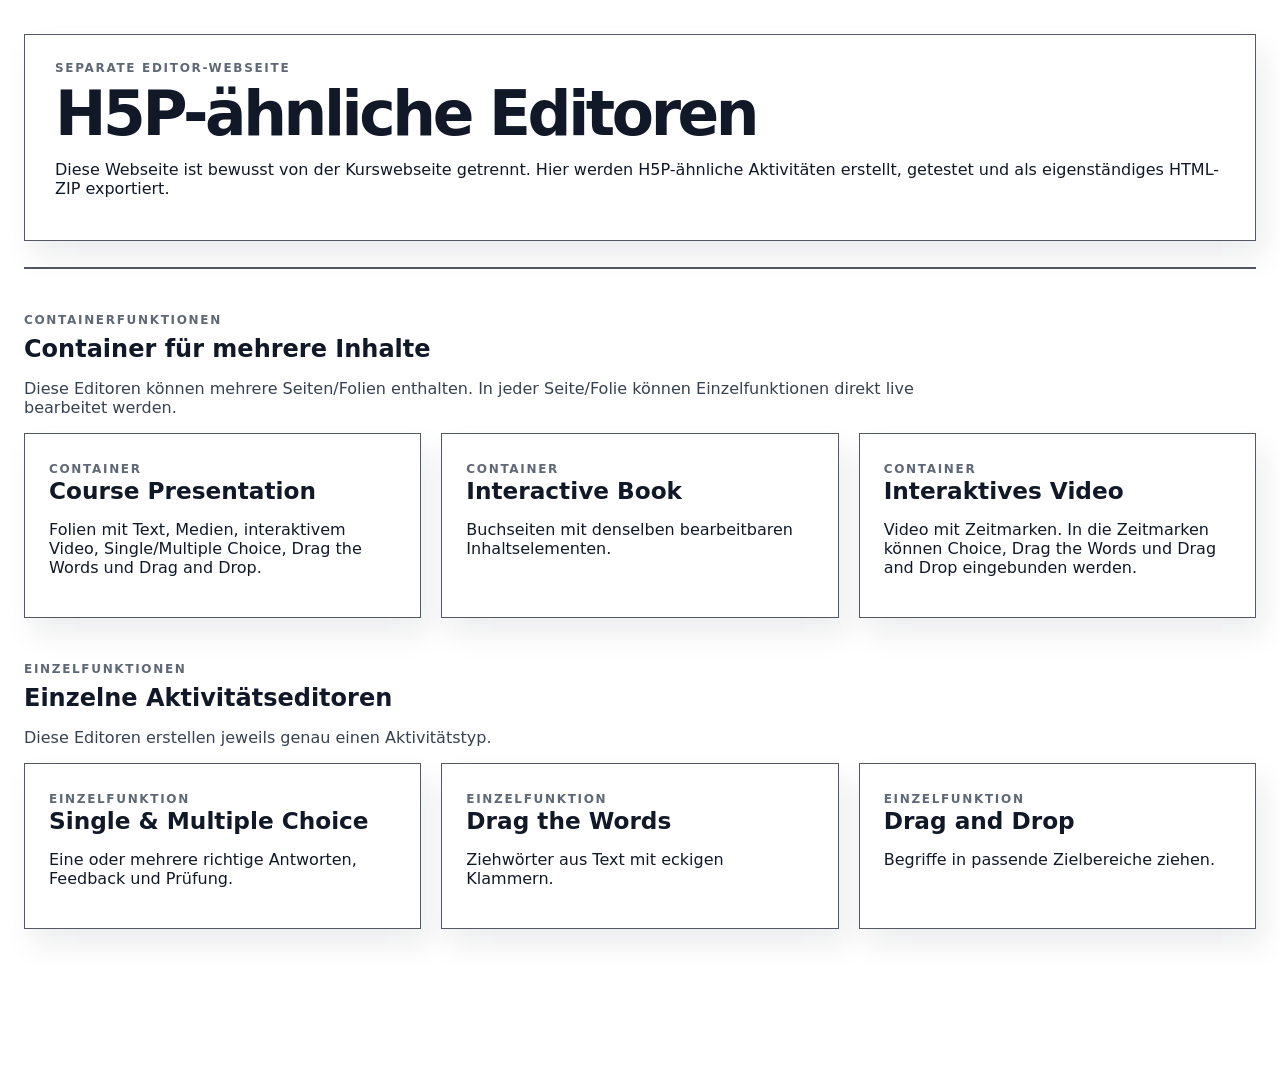
<file: index.html>
<!DOCTYPE html>
<html lang="de">
<head>
  <meta charset="UTF-8" />
  <meta name="viewport" content="width=device-width, initial-scale=1.0" />
  <title>H5P-ähnliche Editoren</title>
  <link rel="stylesheet" href="style.css?v=72" />
</head>
<body id="top" data-page="h5p-lite-home">
  <main class="page-shell overview-shell">
    <section class="hero">
      <p class="eyebrow">Separate Editor-Webseite</p>
      <h1>H5P-ähnliche Editoren</h1>
      <p>Diese Webseite ist bewusst von der Kurswebseite getrennt. Hier werden H5P-ähnliche Aktivitäten erstellt, getestet und als eigenständiges HTML-ZIP exportiert.</p>
    </section>

    <div class="divider"></div>

    <section class="home-section" aria-labelledby="containersTitle">
      <p class="eyebrow">Containerfunktionen</p>
      <h2 id="containersTitle">Container für mehrere Inhalte</h2>
      <p class="section-intro">Diese Editoren können mehrere Seiten/Folien enthalten. In jeder Seite/Folie können Einzelfunktionen direkt live bearbeitet werden.</p>
      <div class="link-grid">
        <a class="link-card" href="course-presentation.html#top"><span class="eyebrow">Container</span><h3>Course Presentation</h3><p>Folien mit Text, Medien, interaktivem Video, Single/Multiple Choice, Drag the Words und Drag and Drop.</p></a>
        <a class="link-card" href="interactive-book.html#top"><span class="eyebrow">Container</span><h3>Interactive Book</h3><p>Buchseiten mit denselben bearbeitbaren Inhaltselementen.</p></a>
        <a class="link-card" href="interactive-video.html#top"><span class="eyebrow">Container</span><h3>Interaktives Video</h3><p>Video mit Zeitmarken. In die Zeitmarken können Choice, Drag the Words und Drag and Drop eingebunden werden.</p></a>
      </div>
    </section>

    <section class="home-section" aria-labelledby="singleTitle">
      <p class="eyebrow">Einzelfunktionen</p>
      <h2 id="singleTitle">Einzelne Aktivitätseditoren</h2>
      <p class="section-intro">Diese Editoren erstellen jeweils genau einen Aktivitätstyp.</p>
      <div class="link-grid">
        <a class="link-card" href="multiple-choice.html#top"><span class="eyebrow">Einzelfunktion</span><h3>Single & Multiple Choice</h3><p>Eine oder mehrere richtige Antworten, Feedback und Prüfung.</p></a>
        <a class="link-card" href="drag-the-words.html#top"><span class="eyebrow">Einzelfunktion</span><h3>Drag the Words</h3><p>Ziehwörter aus Text mit eckigen Klammern.</p></a>
        <a class="link-card" href="drag-and-drop.html#top"><span class="eyebrow">Einzelfunktion</span><h3>Drag and Drop</h3><p>Begriffe in passende Zielbereiche ziehen.</p></a>
      </div>
    </section>
  </main>
</body>
</html>
</file>
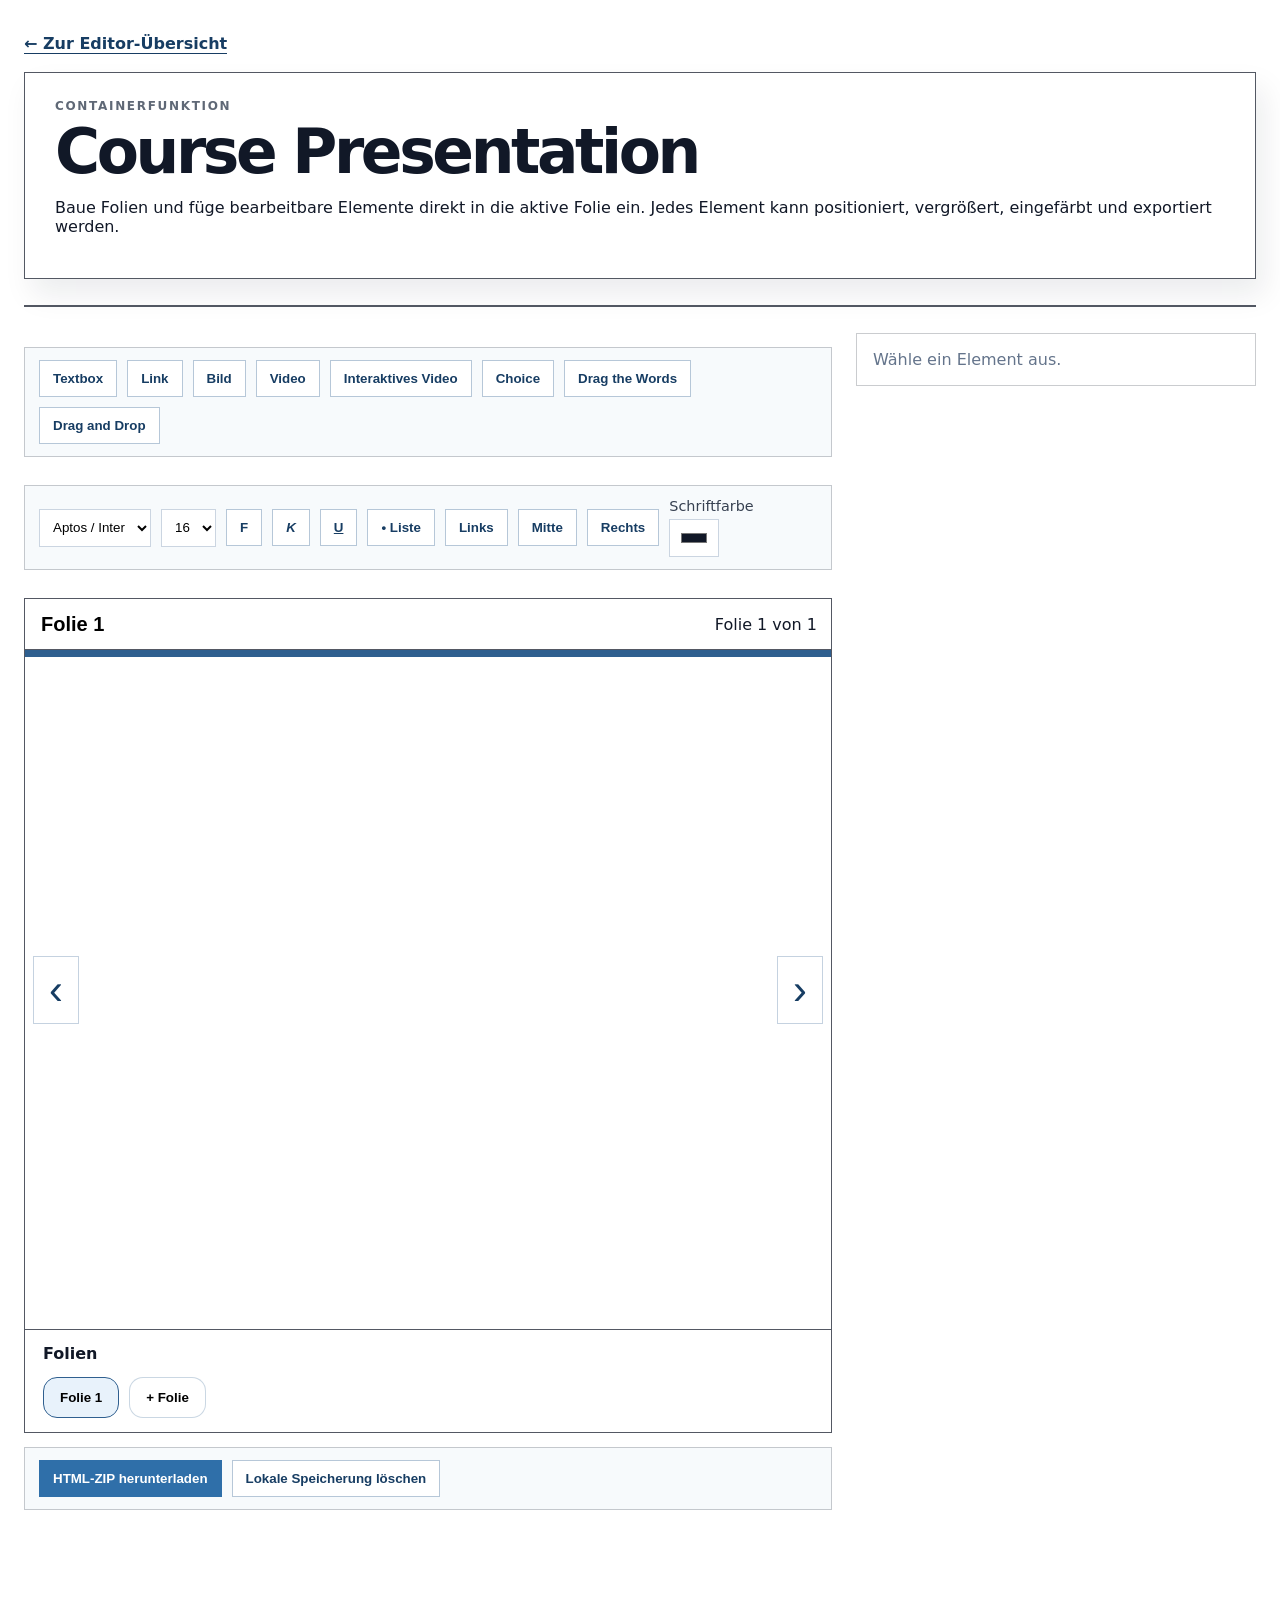
<file: course-presentation.html>
<!DOCTYPE html><html lang="de"><head><meta charset="UTF-8"><meta name="viewport" content="width=device-width, initial-scale=1.0"><title>Course Presentation – Editor</title><link rel="stylesheet" href="style.css?v=72"></head><body id="top" data-page="h5p-lite" data-editor="course"><main class="page-shell editor-shell"><a class="back-link" href="index.html#top">← Zur Editor-Übersicht</a><section class="hero"><p class="eyebrow">Containerfunktion</p><h1>Course Presentation</h1><p>Baue Folien und füge bearbeitbare Elemente direkt in die aktive Folie ein. Jedes Element kann positioniert, vergrößert, eingefärbt und exportiert werden.</p></section><div class="divider"></div><section id="app"></section></main><script src="activity-editor.js?v=72"></script></body></html>
</file>
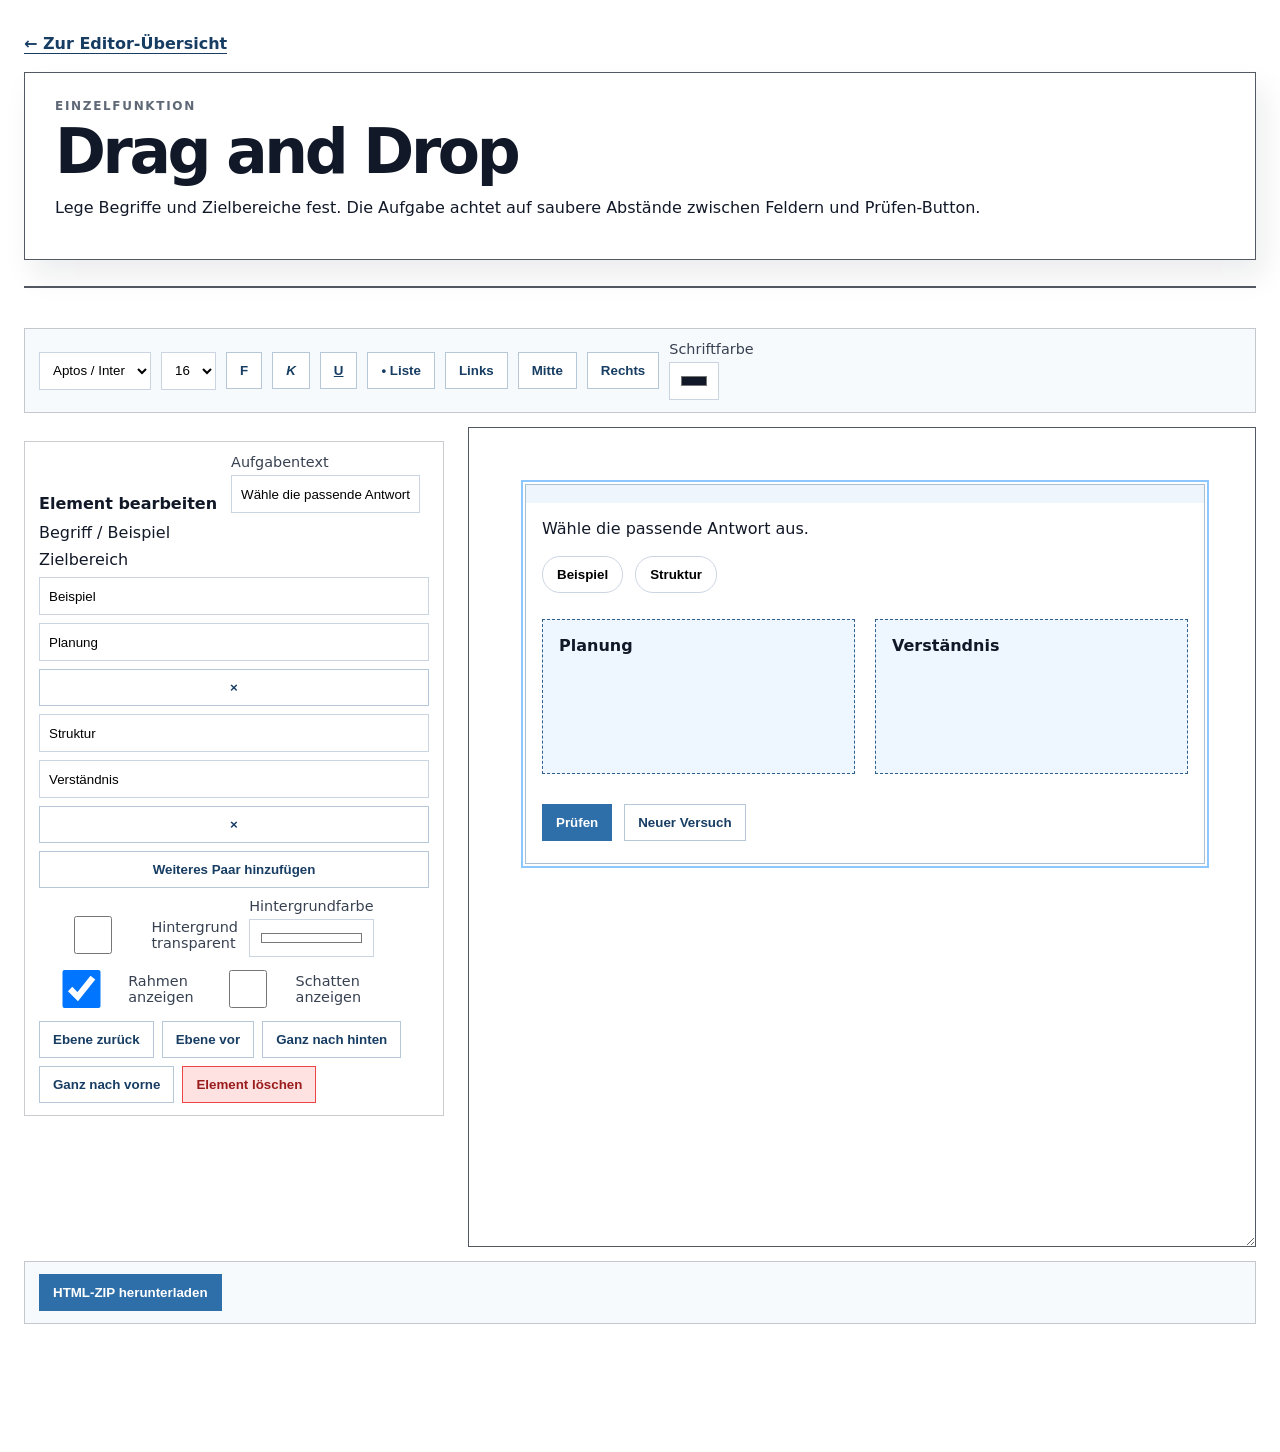
<file: drag-and-drop.html>
<!DOCTYPE html><html lang="de"><head><meta charset="UTF-8"><meta name="viewport" content="width=device-width, initial-scale=1.0"><title>Drag and Drop – Editor</title><link rel="stylesheet" href="style.css?v=72"></head><body id="top" data-page="h5p-lite" data-editor="drag-drop"><main class="page-shell editor-shell"><a class="back-link" href="index.html#top">← Zur Editor-Übersicht</a><section class="hero"><p class="eyebrow">Einzelfunktion</p><h1>Drag and Drop</h1><p>Lege Begriffe und Zielbereiche fest. Die Aufgabe achtet auf saubere Abstände zwischen Feldern und Prüfen-Button.</p></section><div class="divider"></div><section id="app"></section></main><script src="activity-editor.js?v=72"></script></body></html>
</file>
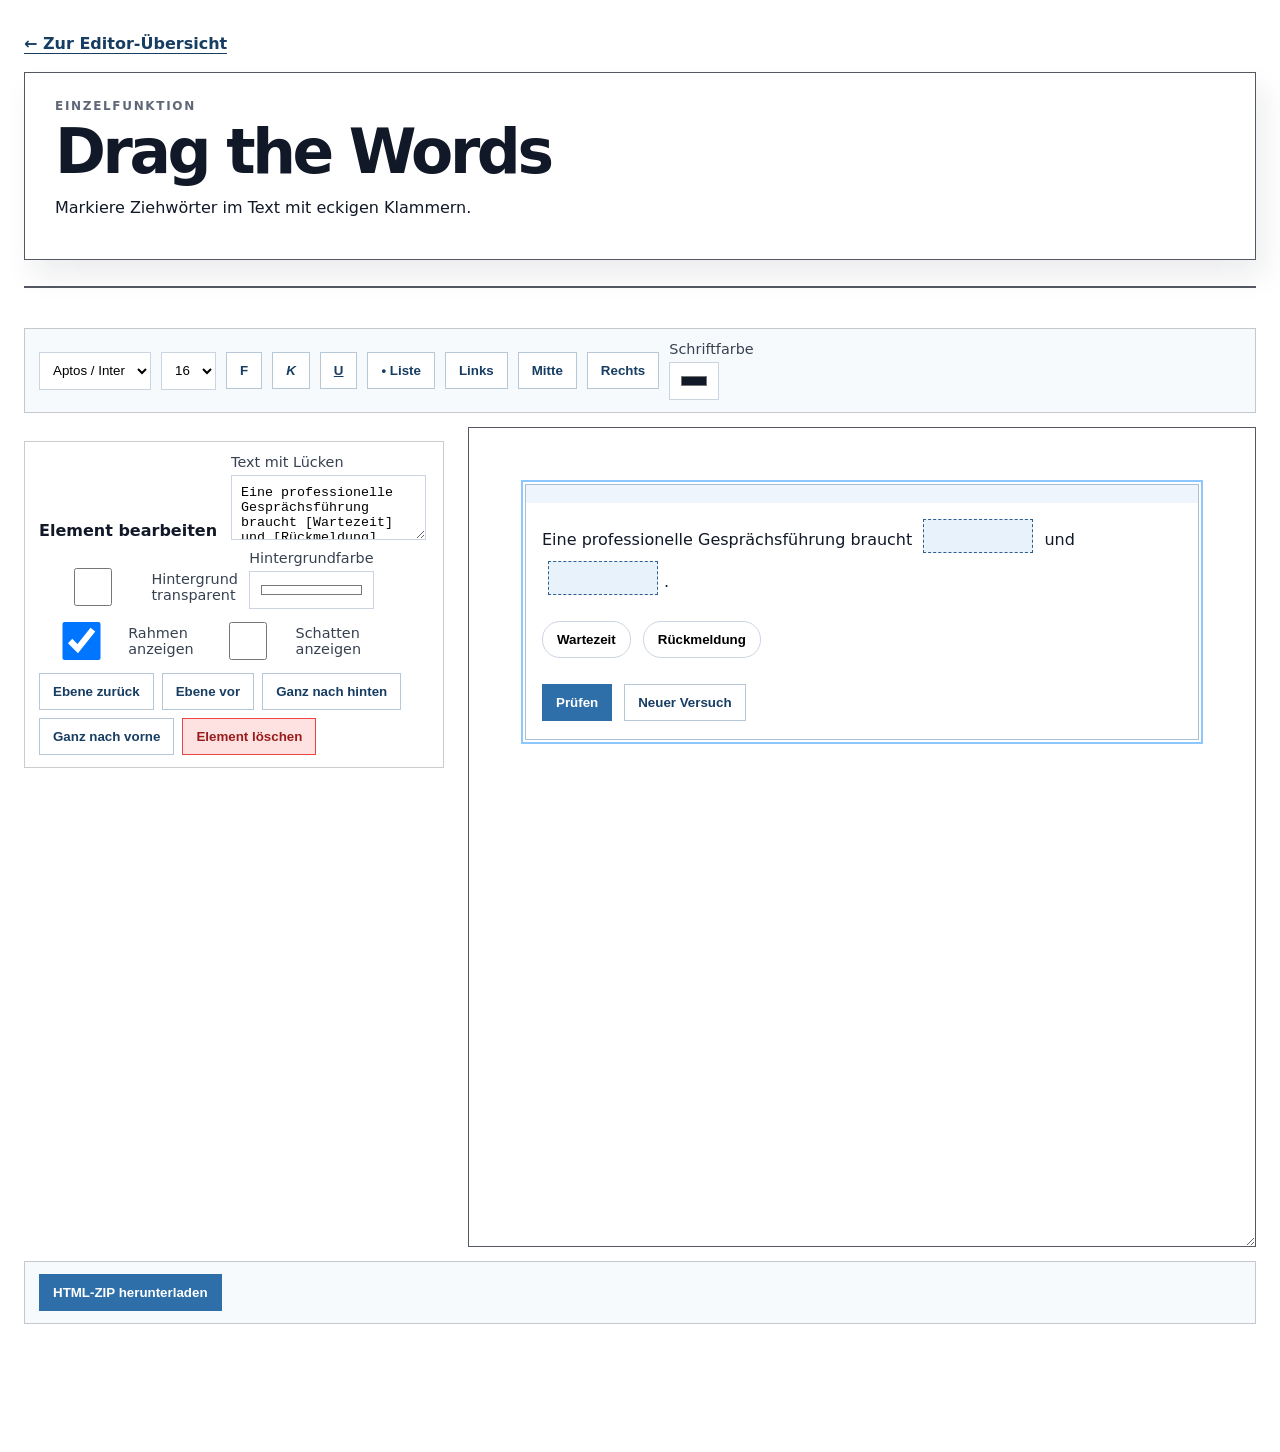
<file: drag-the-words.html>
<!DOCTYPE html><html lang="de"><head><meta charset="UTF-8"><meta name="viewport" content="width=device-width, initial-scale=1.0"><title>Drag the Words – Editor</title><link rel="stylesheet" href="style.css?v=72"></head><body id="top" data-page="h5p-lite" data-editor="drag-words"><main class="page-shell editor-shell"><a class="back-link" href="index.html#top">← Zur Editor-Übersicht</a><section class="hero"><p class="eyebrow">Einzelfunktion</p><h1>Drag the Words</h1><p>Markiere Ziehwörter im Text mit eckigen Klammern.</p></section><div class="divider"></div><section id="app"></section></main><script src="activity-editor.js?v=72"></script></body></html>
</file>
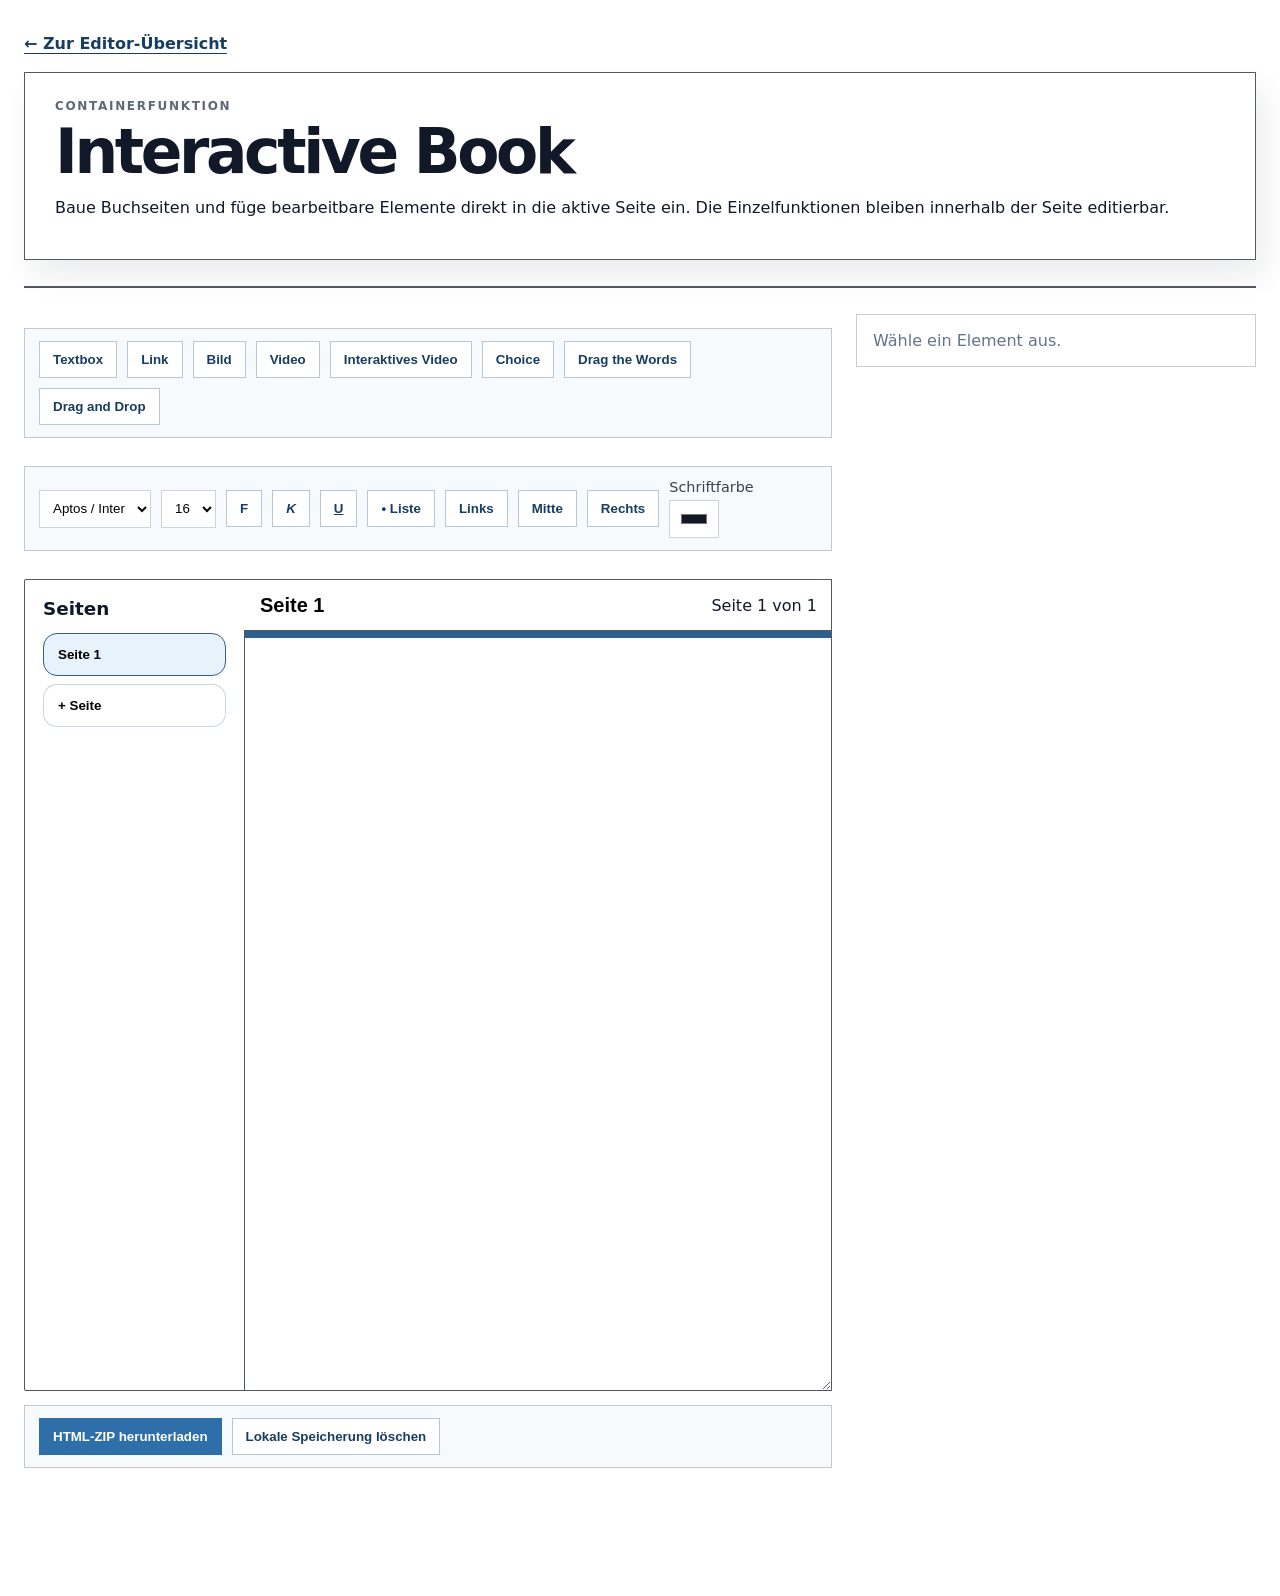
<file: interactive-book.html>
<!DOCTYPE html><html lang="de"><head><meta charset="UTF-8"><meta name="viewport" content="width=device-width, initial-scale=1.0"><title>Interactive Book – Editor</title><link rel="stylesheet" href="style.css?v=72"></head><body id="top" data-page="h5p-lite" data-editor="book"><main class="page-shell editor-shell"><a class="back-link" href="index.html#top">← Zur Editor-Übersicht</a><section class="hero"><p class="eyebrow">Containerfunktion</p><h1>Interactive Book</h1><p>Baue Buchseiten und füge bearbeitbare Elemente direkt in die aktive Seite ein. Die Einzelfunktionen bleiben innerhalb der Seite editierbar.</p></section><div class="divider"></div><section id="app"></section></main><script src="activity-editor.js?v=72"></script></body></html>
</file>
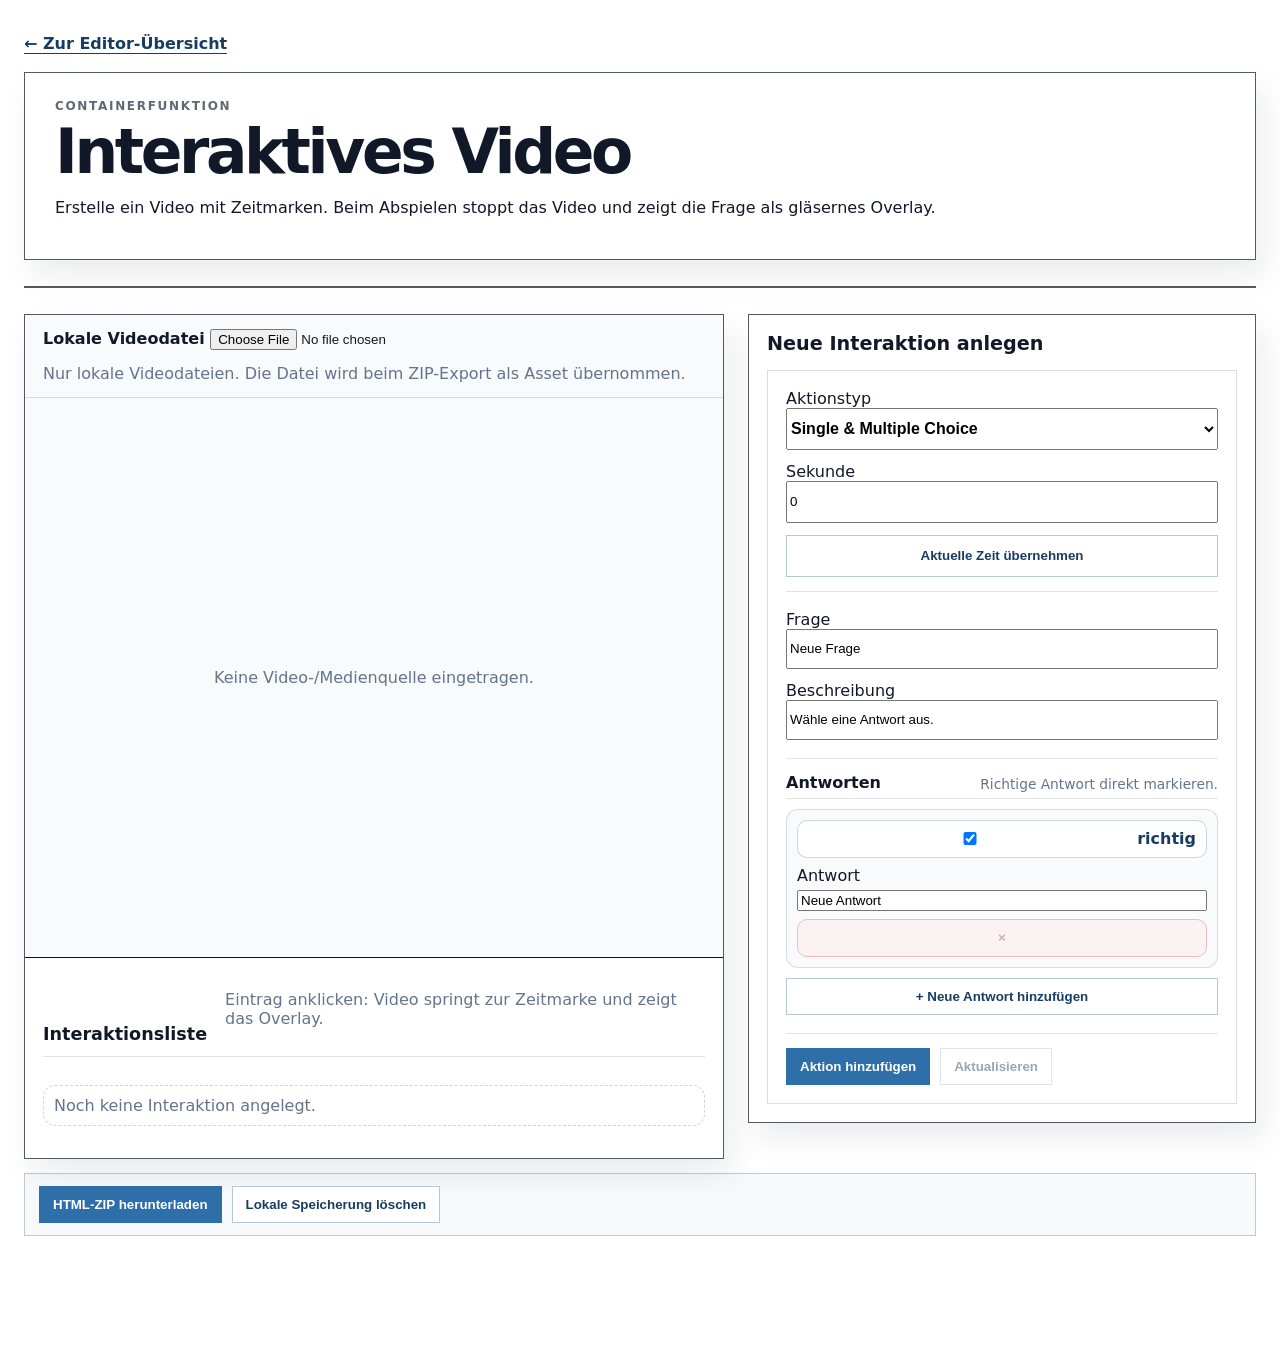
<file: interactive-video.html>
<!DOCTYPE html><html lang="de"><head><meta charset="UTF-8"><meta name="viewport" content="width=device-width, initial-scale=1.0"><title>Interaktives Video – Editor</title><link rel="stylesheet" href="style.css?v=72"></head><body id="top" data-page="h5p-lite" data-editor="interactive-video"><main class="page-shell editor-shell"><a class="back-link" href="index.html#top">← Zur Editor-Übersicht</a><section class="hero"><p class="eyebrow">Containerfunktion</p><h1>Interaktives Video</h1><p>Erstelle ein Video mit Zeitmarken. Beim Abspielen stoppt das Video und zeigt die Frage als gläsernes Overlay.</p></section><div class="divider"></div><section id="app"></section></main><script src="activity-editor.js?v=72"></script></body></html>
</file>
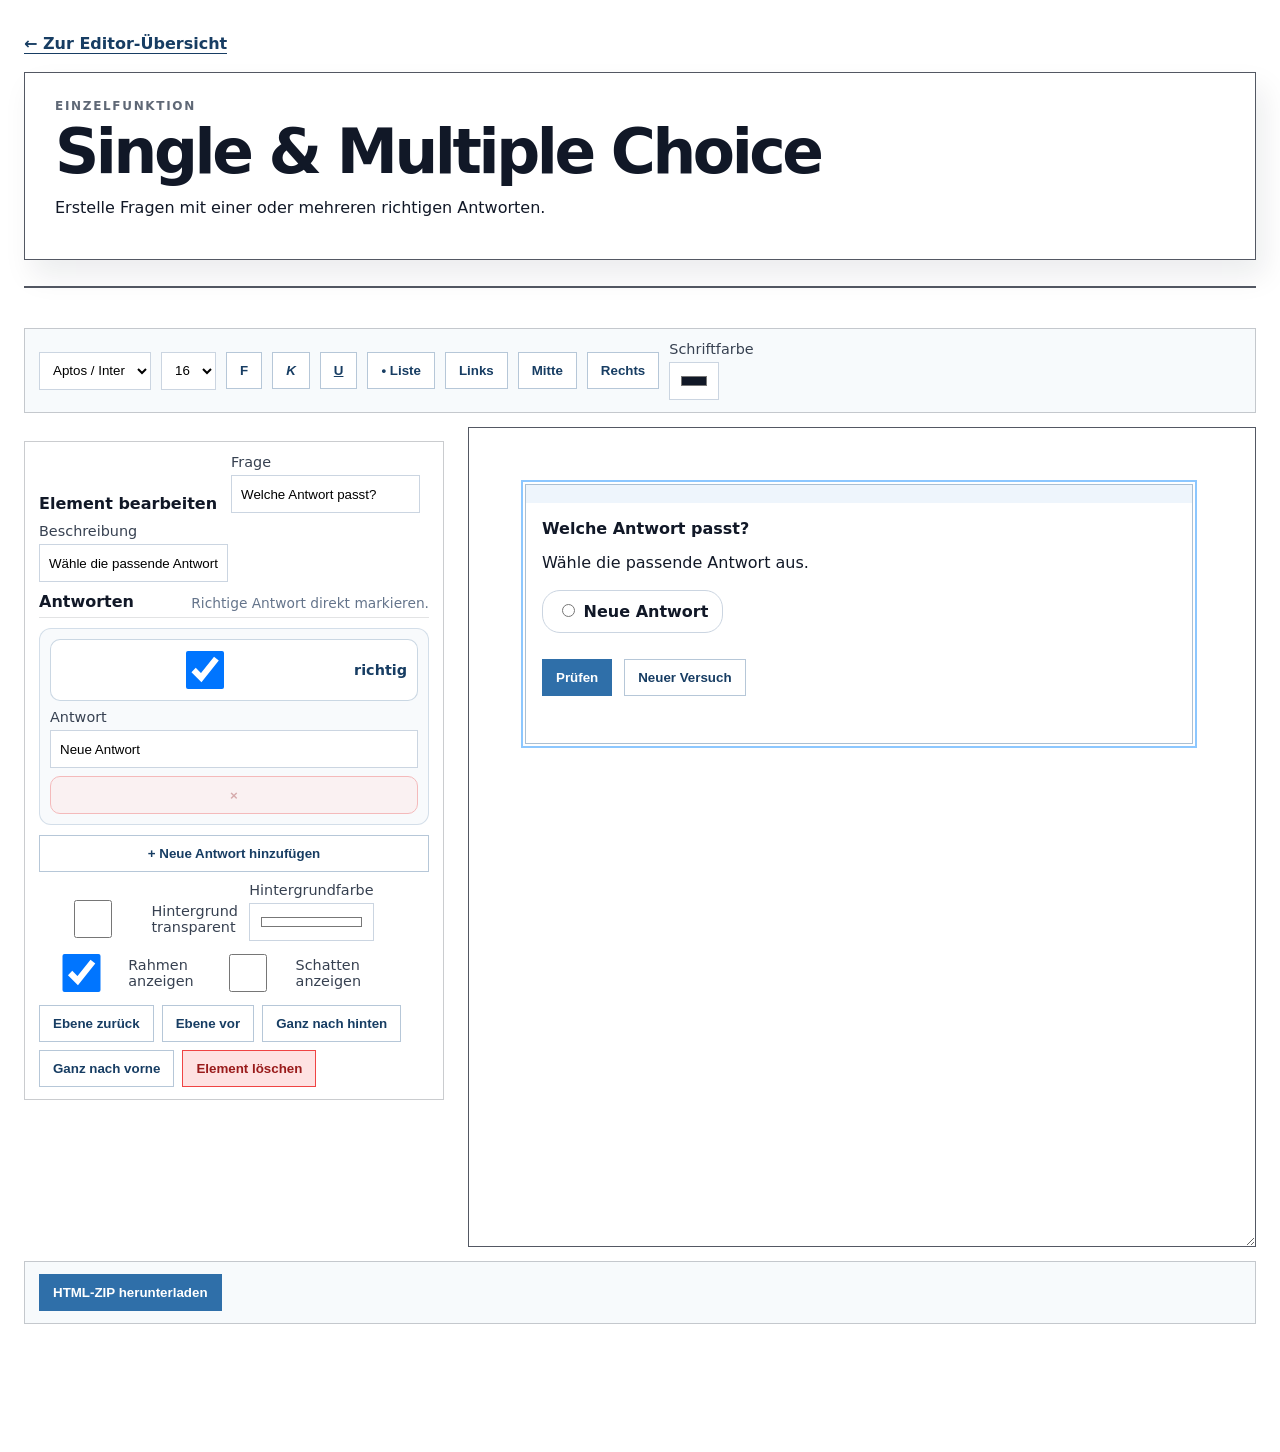
<file: multiple-choice.html>
<!DOCTYPE html><html lang="de"><head><meta charset="UTF-8"><meta name="viewport" content="width=device-width, initial-scale=1.0"><title>Single & Multiple Choice – Editor</title><link rel="stylesheet" href="style.css?v=72"></head><body id="top" data-page="h5p-lite" data-editor="choice"><main class="page-shell editor-shell"><a class="back-link" href="index.html#top">← Zur Editor-Übersicht</a><section class="hero"><p class="eyebrow">Einzelfunktion</p><h1>Single & Multiple Choice</h1><p>Erstelle Fragen mit einer oder mehreren richtigen Antworten.</p></section><div class="divider"></div><section id="app"></section></main><script src="activity-editor.js?v=72"></script></body></html>
</file>
<file: style.css>
:root{--text:#111827;--muted:#5f6876;--line:rgba(17,24,39,.72);--accent:#2f5f8f;--accent-dark:#173d63;--soft:#e8f2fb;--bg:#fff;--shadow:8px 16px 28px rgba(17,24,39,.08)}*{box-sizing:border-box}body{margin:0;background:#fff;color:var(--text);font-family:Inter,ui-sans-serif,system-ui,-apple-system,BlinkMacSystemFont,"Segoe UI",sans-serif;padding:0 2cm 80px}.page-shell{width:min(1500px,calc(100vw - 4cm));margin:0 auto;padding:34px 0}.hero,.editor-top{border:1.3px solid var(--line);padding:26px 30px;margin-bottom:24px;box-shadow:var(--shadow);background:#fff;transition:transform .18s ease,box-shadow .18s ease,border-color .18s ease}.hero:hover{transform:translateY(-2px);border-color:var(--accent);box-shadow:10px 20px 36px rgba(47,95,143,.13)}.editor-top{padding:14px 20px;margin-bottom:14px}.editor-top h1{font-size:1.8rem;margin:0}.editor-top .eyebrow{margin-bottom:3px}.eyebrow{margin:0 0 8px;color:var(--muted);font-size:.75rem;font-weight:850;letter-spacing:.14em;text-transform:uppercase}h1{font-size:clamp(2.3rem,4.8vw,4.6rem);line-height:1;margin:0 0 16px;letter-spacing:-.055em}h2{margin:0 0 14px}.divider{height:2px;background:var(--line);margin:26px 0}.back-link{display:inline-block;margin-bottom:18px;color:var(--accent-dark);font-weight:800;text-decoration:none;border-bottom:1px solid currentColor}.home-section{margin:44px 0}.section-intro{color:#374151;max-width:900px}.link-grid{display:grid;grid-template-columns:repeat(auto-fit,minmax(250px,1fr));gap:20px}.link-grid.two{grid-template-columns:repeat(2,minmax(0,1fr))}.link-card{border:1.3px solid var(--line);padding:24px;color:inherit;text-decoration:none;background:#fff;box-shadow:var(--shadow);transition:transform .18s ease,box-shadow .18s ease,border-color .18s ease}.link-card:hover,.link-card:focus-visible{transform:translateY(-3px);border-color:var(--accent);box-shadow:10px 22px 40px rgba(47,95,143,.14);outline:none}.link-card h3{font-size:1.45rem;margin:0 0 8px}.insert-toolbar,.format-toolbar,.properties-strip,.export-row{border:1px solid rgba(17,24,39,.22);background:#f7fafc;padding:12px 14px;margin:14px 0;display:flex;flex-wrap:wrap;gap:10px;align-items:center}.insert-toolbar button,.format-toolbar button,.btn,.properties-strip button{border:1px solid rgba(47,95,143,.35);background:#fff;color:#173d63;font-weight:800;padding:10px 13px;cursor:pointer}.insert-toolbar button:hover,.btn.primary,.properties-strip button:hover{background:var(--soft)}.btn.primary{background:#2f6fa9;color:#fff;border-color:#2f6fa9}.btn.danger,.danger{background:#fee2e2!important;color:#991b1b!important;border-color:#ef4444!important}.format-toolbar select,.format-toolbar input,.properties-strip input,.properties-strip textarea,.iv-actions input,.iv-actions textarea,.iv-actions select{border:1px solid #cbd5e1;background:#fff;padding:9px;min-height:38px}.format-toolbar label,.properties-strip label,.iv-actions label{display:grid;gap:5px;font-size:.9rem;color:#374151}.properties-strip{align-items:end;background:#fff}.properties-strip textarea{min-width:260px}.prop-title{font-weight:900;margin-right:4px}.checkline{display:flex!important;align-items:center;gap:8px}.layer-buttons{display:flex;gap:8px;flex-wrap:wrap}.container-work{display:grid;grid-template-columns:220px minmax(900px,1fr);gap:0;align-items:start;margin-top:18px}.page-tabs{border:1.3px solid var(--line);background:#fff;padding:18px;min-height:720px;z-index:2}.book-work .page-tabs{border-right:0;border-radius:2px 0 0 2px}.page-tabs h2{font-size:1.15rem}.page-tabs button{display:block;width:100%;padding:13px 14px;margin:8px 0;text-align:left;border:1px solid rgba(47,95,143,.25);background:#fff;border-radius:14px;font-weight:800;cursor:pointer}.page-tabs button.active{background:var(--soft);border-color:#2f5f8f}.stage-shell{overflow:auto;max-width:100%}.stage-title{height:52px;border:1.3px solid var(--line);border-left:0;background:#fff;display:flex;align-items:center;justify-content:space-between;padding:0 14px}.stage-title input{font-size:1.25rem;font-weight:900;border:0;outline:0;width:70%;background:transparent}.stage-frame{position:relative;border:1.3px solid var(--line);border-top:0;background:#fff;overflow:auto;resize:both;min-width:900px;min-height:520px}.progress-inside{position:absolute;top:0;left:0;right:0;height:7px;background:#eef2f7;z-index:500}.progress-inside span{display:block;height:100%;background:#2f5f8f}.slide-arrow{position:absolute;top:50%;transform:translateY(-50%);z-index:600;width:46px;height:68px;border:1px solid rgba(47,95,143,.28);background:rgba(255,255,255,.82);font-size:2.6rem;color:#173d63;cursor:pointer}.slide-arrow.left{left:8px}.slide-arrow.right{right:8px}.free-block{position:absolute;border:1.2px solid rgba(47,95,143,.40);background:#fff;box-shadow:none;padding:0;overflow:auto;resize:none}.free-block.active{outline:2px solid rgba(0,132,255,.45);outline-offset:2px;resize:both}.move-handle{height:18px;background:transparent;cursor:move;display:none}.free-block.active>.move-handle{display:block;background:rgba(232,242,251,.72)}.free-block:not(.active){outline:0}.block-inner{width:100%;height:calc(100% - 0px);padding:12px;overflow:auto}.free-block.active .block-inner{height:calc(100% - 18px)}.editable-text{min-height:100%;outline:none}.media-video,.youtube-frame,.media-img{width:100%;height:100%;object-fit:contain;border:0;display:block}.empty-media{display:grid;place-items:center;height:100%;background:#f8fafc;color:#64748b}.single-stage{position:relative;border:1.3px solid var(--line);background:#fff;width:100%;min-height:760px;resize:both;overflow:auto}.single-block{left:40px!important;top:40px!important}.choice-stack,.word-bank,.dnd-bank{display:flex;flex-wrap:wrap;gap:12px;margin:18px 0 22px}.choice-option,.chip,.dnd-item{border:1px solid #cbd5e1;background:#fff;padding:10px 14px;border-radius:18px;font-weight:760;cursor:pointer}.choice-option.is-correct,.dtw-blank.is-correct,.dnd-item.is-correct{background:#dcfce7}.choice-option.is-wrong{background:#fee2e2}.dtw-blank{display:inline-flex;min-width:110px;min-height:34px;margin:0 6px 8px;padding:4px 8px;border:1.4px dashed #2f5f8f;background:#e8f2fb;vertical-align:middle}.dnd-target-grid{display:grid;grid-template-columns:repeat(auto-fit,minmax(190px,1fr));gap:20px;margin:24px 0 30px}.dnd-target{min-height:155px;border:1.5px dashed #2f5f8f;background:#eef6ff;padding:16px}.feedback{margin-top:18px;padding:14px;background:#e8f2fb;border:1px solid rgba(47,95,143,.3)}.pair-editor{display:grid;gap:8px;min-width:420px}.pair-head,.pair-row{display:grid;grid-template-columns:1fr 1fr 38px;gap:8px}.iv-editor-grid{display:grid;grid-template-columns:minmax(620px,1.4fr) minmax(360px,.8fr);gap:24px;align-items:start}.iv-video-card,.iv-actions{border:1.3px solid var(--line);background:#fff;padding:22px;box-shadow:var(--shadow)}.iv-video-card label{display:grid;gap:6px;margin-bottom:12px}.iv-preview{height:560px;border:1px solid rgba(17,24,39,.22);background:#111}.iv-stage{position:relative;width:100%;height:100%}.glass-overlay{position:absolute;left:6%;right:6%;bottom:8%;padding:22px;background:rgba(255,255,255,.78);backdrop-filter:blur(14px);border:1px solid rgba(255,255,255,.55);box-shadow:0 18px 40px rgba(17,24,39,.20);z-index:5}.action-create,.action-editor{display:grid;gap:12px;margin-bottom:18px}.action-list{display:grid;gap:8px;margin:18px 0}.action-list button{border:1px solid #cbd5e1;background:#fff;padding:12px;text-align:left;font-weight:800}.action-list button.active{background:#e8f2fb;border-color:#2f5f8f}.muted{color:#64748b}.control-gap,.check-choice,.check-dtw,.check-dnd{margin-top:22px}.embedded-course-demo{display:none!important}@media(max-width:900px){body{padding:0 20px}.page-shell{width:100%}.container-work,.iv-editor-grid{grid-template-columns:1fr}.page-tabs{min-height:auto}.stage-title{border-left:1.3px solid var(--line)}.link-grid.two{grid-template-columns:1fr}}


/* v61 layout fixes */
.editor-top.compact-hero{padding:12px 18px;margin-bottom:12px}.editor-top.compact-hero h1{font-size:1.55rem;margin:0}.editor-top.compact-hero .eyebrow{margin-bottom:2px}.course-work{display:block;margin-top:18px}.course-work .stage-shell{width:100%!important;max-width:100%;overflow:visible}.course-work .stage-title{border-left:1.3px solid var(--line)}.course-work .stage-frame{width:100%!important;min-width:0;height:680px!important;resize:none;overflow:hidden}.course-slide-strip{border:1.3px solid var(--line);border-top:0;background:#fff;padding:14px 18px;display:flex;gap:10px;align-items:center;flex-wrap:wrap}.course-slide-strip h2{margin:0 12px 0 0;font-size:1rem}.course-slide-strip button{padding:12px 16px;border:1px solid rgba(47,95,143,.25);background:#fff;border-radius:14px;font-weight:800;cursor:pointer}.course-slide-strip button.active{background:var(--soft);border-color:#2f5f8f}.book-work{grid-template-columns:220px minmax(0,1fr)!important;width:100%;max-width:100%;overflow:hidden}.book-work .stage-shell{width:100%!important;max-width:100%;overflow:hidden}.book-work .stage-title{border-left:0}.book-work .stage-frame{width:100%!important;min-width:0;resize:vertical;overflow-y:auto;overflow-x:hidden}.book-work .page-tabs{position:relative;align-self:stretch;border-right:0;min-height:720px}.iv-video-card input[type="url"],.iv-video-card input[type="text"]{width:100%}.iv-video-controls{display:grid;grid-template-columns:minmax(0,1fr) auto;gap:8px;align-items:end}.iv-video-warning{font-size:.9rem;color:#64748b;margin:8px 0 0}.iv-preview iframe,.iv-preview video{width:100%;height:100%;border:0;background:#111}

/* v62 visual fixes */
.btn.primary,.check-choice,.check-dtw,.check-dnd,button.btn.primary{background:#2f6fa9!important;color:#fff!important;border-color:#2f6fa9!important;background-image:none!important;box-shadow:none!important;text-shadow:none!important;filter:none!important;transform:none;}
.btn.primary:hover,.check-choice:hover,.check-dtw:hover,.check-dnd:hover{background:#275f91!important;background-image:none!important;filter:none!important;}
.free-block{box-shadow:none;background:#fff;}
.free-block.active{box-shadow:none;}
.free-block.show-shadow{box-shadow:0 8px 22px rgba(17,24,39,.09);}
.inline-iv-editor{display:grid;gap:14px;min-width:min(100%,760px)}
.inline-action-create{display:flex;gap:10px;align-items:end;flex-wrap:wrap;border:1px solid #d7e3ef;background:#f8fafc;padding:12px}
.inline-action-card{border:1px solid #d7e3ef;background:#fff;padding:14px;display:grid;gap:12px}
.inline-action-head{display:flex;justify-content:space-between;align-items:center;gap:12px}
.inline-action-grid{display:grid;grid-template-columns:repeat(auto-fit,minmax(180px,1fr));gap:10px}
.compact-pair-editor{min-width:0}

/* v63: stabile, saubere Test- und Exportdarstellung */
.btn,.btn.primary,.check-choice,.check-dtw,.check-dnd,.continue-video,.retry-activity,
.insert-toolbar button,.format-toolbar button,.properties-strip button,.action-create button,.action-editor button,
.inline-action-card button,.course-slide-strip button,.page-tabs button,.choice-option,.chip,.dnd-item {
  appearance: none;
  -webkit-appearance: none;
  background-image: none !important;
  text-shadow: none !important;
  filter: none !important;
  box-shadow: none;
}
.btn.primary,.check-choice,.check-dtw,.check-dnd,button.btn.primary {
  background: #2f6fa9 !important;
  background-color: #2f6fa9 !important;
  color: #fff !important;
  border-color: #2f6fa9 !important;
}
.btn.primary:hover,.check-choice:hover,.check-dtw:hover,.check-dnd:hover,button.btn.primary:hover {
  background: #285f92 !important;
  background-color: #285f92 !important;
  transform: none !important;
}
.test-button-row{display:flex;flex-wrap:wrap;gap:12px;margin-top:24px;align-items:center}.test-button-row .btn{margin:0}.feedback{margin-top:18px}.activity-preview{padding:4px}.activity-preview h3{margin-top:0}.activity-preview .choice-stack,.activity-preview .word-bank,.activity-preview .dnd-bank{margin-bottom:26px}.action-editor,.inline-action-card{border:1px solid rgba(17,24,39,.16);background:#fff;padding:16px;margin:14px 0;display:grid;gap:14px}.action-editor h3,.inline-action-card h3{margin:0}.inline-action-head{display:flex;justify-content:space-between;align-items:center;gap:12px;border-bottom:1px solid rgba(17,24,39,.12);padding-bottom:10px}.inline-action-grid,.action-editor{grid-template-columns:repeat(auto-fit,minmax(210px,1fr))}.action-editor > h3,.action-editor > .pair-editor,.action-editor > label:has(textarea),.action-editor > button{grid-column:1/-1}.inline-action-card .pair-editor,.inline-action-card textarea{grid-column:1/-1}.inline-iv-editor{display:grid;gap:16px}.inline-action-create{display:flex;flex-wrap:wrap;gap:12px;align-items:end;border:1px solid rgba(17,24,39,.12);background:#f8fafc;padding:14px}.iv-actions{display:grid;gap:16px}.action-create{border:1px solid rgba(17,24,39,.12);background:#f8fafc;padding:14px}.action-list{border-top:1px solid rgba(17,24,39,.12);padding-top:12px}.glass-overlay .activity-preview{background:#fff;padding:18px;border:1px solid rgba(17,24,39,.14)}

/* v64: kompakter Interactive-Video-Workflow */
.iv-studio{
  display:grid;
  grid-template-columns:minmax(620px,1.35fr) minmax(360px,.65fr);
  gap:22px;
  align-items:start;
}
.iv-main-panel,.iv-side-panel,.iv-list-panel{
  border:1.3px solid var(--line);
  background:#fff;
  box-shadow:var(--shadow);
}
.iv-main-panel{padding:0;overflow:hidden}.iv-side-panel{padding:18px;display:grid;gap:14px}.iv-side-panel h2{margin:0;font-size:1.25rem}.iv-file-bar{display:flex;flex-wrap:wrap;gap:14px;align-items:center;padding:14px 18px;border-bottom:1px solid rgba(17,24,39,.14);background:#f8fafc}.iv-file-bar label{font-weight:850}.live-iv-preview{height:520px;border:0;border-bottom:1px solid rgba(17,24,39,.14)}.iv-list-panel{border-width:0;box-shadow:none;padding:16px 18px}.iv-list-head{display:flex;justify-content:space-between;align-items:end;gap:18px;margin-bottom:12px}.iv-list-head h2{margin:0;font-size:1.1rem}.visual-list,.compact-list{display:grid;grid-template-columns:repeat(auto-fit,minmax(220px,1fr));gap:10px;margin:0}.visual-list button,.compact-list button{display:grid;grid-template-columns:auto 1fr;gap:5px 10px;align-items:center;border:1px solid rgba(47,95,143,.22);background:#fff;padding:12px;text-align:left;border-radius:12px;cursor:pointer}.visual-list button.active,.compact-list button.active{background:#e8f2fb;border-color:#2f5f8f}.visual-list button strong,.compact-list button strong{font-size:.96rem}.visual-list button small,.compact-list button small{grid-column:2;color:#64748b}.time-pill{display:inline-flex;align-items:center;justify-content:center;min-width:52px;padding:4px 8px;border-radius:999px;background:#eef6ff;color:#173d63;font-weight:900}.iv-time-tools{display:grid;grid-template-columns:1fr auto;gap:10px;align-items:end;border:1px solid rgba(17,24,39,.12);background:#f8fafc;padding:12px}.iv-builder-card{display:grid;gap:14px;border:1px solid rgba(17,24,39,.14);background:#fff;padding:14px}.iv-builder-grid{display:grid;grid-template-columns:repeat(auto-fit,minmax(150px,1fr));gap:10px}.iv-field-block{display:grid;gap:10px}.iv-layout-details{border-top:1px solid rgba(17,24,39,.12);padding-top:10px}.iv-layout-details summary{font-weight:850;cursor:pointer}.iv-builder-actions{display:flex;gap:10px;flex-wrap:wrap}.iv-builder-actions button:disabled,#deleteAction:disabled{opacity:.45;cursor:not-allowed}.empty-list{padding:10px;border:1px dashed rgba(47,95,143,.25);border-radius:12px}.glass-overlay.editing-overlay{resize:both;overflow:auto}.iv-overlay-drag{height:14px;background:transparent;cursor:move;margin:-8px -8px 8px}.glass-overlay.editing-overlay .iv-overlay-drag{background:rgba(47,95,143,.10);border-radius:8px}.glass-overlay [contenteditable="true"]{outline:1px dashed transparent}.glass-overlay [contenteditable="true"]:focus{outline-color:rgba(47,95,143,.65);background:rgba(255,255,255,.45)}.upgraded-inline-iv .iv-editor-section{border:1px solid rgba(17,24,39,.12);background:#f8fafc;padding:14px;display:grid;gap:12px}.upgraded-inline-iv .iv-editor-section h3{margin:0}.iv-file-row{display:grid;gap:6px}.action-list.compact-list{grid-template-columns:1fr}.action-list.compact-list button{grid-template-columns:auto 1fr}.action-list.compact-list button small{grid-column:2}.iv-preview .glass-overlay{box-sizing:border-box}
@media(max-width:980px){.iv-studio{grid-template-columns:1fr}.live-iv-preview{height:420px}.iv-time-tools{grid-template-columns:1fr}.visual-list{grid-template-columns:1fr}}

/* v65 fixes */
button::before,button::after,.btn::before,.btn::after{content:none!important;display:none!important;background:none!important;background-image:none!important;}
.btn.primary,.check-choice,.check-dtw,.check-dnd,.continue-video{background-color:#2f6fa9!important;background-image:none!important;box-shadow:none!important;filter:none!important;text-shadow:none!important;}
.btn.primary:hover,.check-choice:hover,.check-dtw:hover,.check-dnd:hover,.continue-video:hover{background-color:#275f91!important;background-image:none!important;}
.glass-overlay{box-sizing:border-box;overflow:auto;min-width:220px;min-height:120px;max-width:96%;max-height:88%;}
.glass-overlay .iv-card{background:transparent;border:0;min-height:100%;display:block;}
.iv-stage .glass-overlay[hidden]{display:none!important;}
.iv-builder-card{gap:16px;}
.iv-field-block textarea{width:100%;min-height:88px;}
.inline-iv-editor .iv-builder-actions,.iv-side-panel .iv-builder-actions{border-top:1px solid rgba(17,24,39,.12);padding-top:12px;}

/* v66 Interactive-Video cleanup */
.refined-iv-builder{gap:18px;padding:18px;background:#fff;border:1px solid rgba(17,24,39,.14)}
.refined-iv-builder .iv-top-row{display:grid;grid-template-columns:minmax(240px,1.3fr) minmax(130px,.55fr) auto;gap:12px;align-items:end;border-bottom:1px solid rgba(17,24,39,.12);padding-bottom:14px}
.refined-iv-builder .type-field select{min-height:42px;font-size:1rem;font-weight:760;width:100%}
.refined-iv-builder .time-field input{min-height:42px;width:100%}
.refined-iv-builder #takeTime{min-height:42px;white-space:nowrap}
.refined-iv-builder .iv-text-row{display:grid;grid-template-columns:1fr;gap:12px}
.refined-iv-builder .iv-text-row input{width:100%;min-height:40px}
.refined-iv-builder .iv-field-block.full{display:grid;gap:12px;border-top:1px solid rgba(17,24,39,.10);padding-top:14px}
.refined-iv-builder textarea{width:100%;box-sizing:border-box}
.refined-iv-builder .small-note{font-size:.88rem;margin:0}.refined-iv-builder .iv-builder-actions{border-top:1px solid rgba(17,24,39,.12);padding-top:14px;margin-top:0}
.iv-side-panel{align-self:start;position:sticky;top:18px}.iv-side-panel h2{font-size:1.2rem;line-height:1.15}.iv-stage .glass-overlay{left:50%!important;top:50%!important;right:auto!important;bottom:auto!important;transform:translate(-50%,-50%)!important;width:min(86%,920px)!important;height:auto!important;max-height:78%!important;background:rgba(255,255,255,.88)!important;color:#111827;border-color:transparent!important;box-shadow:none!important;padding:24px!important;resize:none!important;overflow:auto}.iv-stage .glass-overlay.editing-overlay{resize:none!important}.iv-stage .glass-overlay .iv-card{background:transparent!important;border:0!important;box-shadow:none!important;padding:0}.iv-stage .glass-overlay .activity-preview{background:#fff;border:0;box-shadow:none;padding:18px}.iv-overlay-drag{display:none!important}.iv-stage .glass-overlay .choice-stack{gap:12px;margin:18px 0 20px}.iv-stage .glass-overlay .test-button-row{margin-top:20px}.iv-stage .glass-overlay[hidden]{display:none!important}
@media(max-width:980px){.refined-iv-builder .iv-top-row{grid-template-columns:1fr}.refined-iv-builder #takeTime{width:100%}.iv-side-panel{position:static}}


/* v67 refinements */
.iv-stage .glass-overlay,
.iv-stage .glass-overlay .iv-card,
.iv-stage .glass-overlay .activity-preview{
  background: rgba(255,255,255,.90) !important;
  backdrop-filter: blur(12px);
  -webkit-backdrop-filter: blur(12px);
}
.iv-stage .glass-overlay{
  border-radius:24px !important;
  padding:24px !important;
  overflow:auto;
}
.iv-stage .glass-overlay .iv-card,
.iv-stage .glass-overlay .activity-preview{
  border-radius:18px !important;
}
.iv-stage .glass-overlay .activity-preview{
  border:1px solid rgba(255,255,255,.35)!important;
  box-shadow:none!important;
  margin:0;
}
.iv-stage .glass-overlay h3:first-child{margin-top:0}
.inline-iv-split{display:grid;grid-template-columns:minmax(260px,.9fr) minmax(340px,1.1fr);gap:16px;align-items:start}
.inline-iv-left,.inline-iv-right{display:grid;gap:12px}
.compact-list-shell{max-height:360px;overflow:auto}
.container-work.course-work .stage-shell{min-width:0}
.container-work.course-work .stage-frame{overflow:hidden !important; width:100%;}
.course-slide-strip{display:flex;flex-wrap:wrap;gap:10px;align-items:center}
.course-slide-strip h2{width:100%;margin:0 0 4px}
@media (max-width:980px){.inline-iv-split{grid-template-columns:1fr}}


/* v68 Interactive Video layout fixes */
.iv-side-panel,
.refined-iv-builder,
.refined-iv-builder * {
  box-sizing: border-box;
  max-width: 100%;
}
.iv-side-panel {
  overflow: hidden;
}
.refined-iv-builder {
  width: 100%;
  min-width: 0;
}
.refined-iv-builder input,
.refined-iv-builder textarea,
.refined-iv-builder select {
  width: 100%;
  min-width: 0;
}
.refined-iv-builder .iv-builder-actions {
  display: flex;
  flex-wrap: wrap;
  gap: 10px;
}
.refined-iv-builder .iv-builder-actions .btn {
  white-space: normal;
}
.iv-stage .glass-overlay .iv-card > .test-button-row {
  display: none !important;
}
.iv-stage .glass-overlay .activity-preview .test-button-row {
  display: flex !important;
  flex-wrap: wrap;
  gap: 12px;
  align-items: center;
}
.iv-stage .glass-overlay .continue-video {
  margin-left: 0;
}


/* v69: Interaktions-Editor nicht mehr abschneiden */
.iv-studio{
  grid-template-columns:minmax(560px,1fr) minmax(460px,520px);
  gap:24px;
}
.iv-side-panel{
  overflow:visible !important;
  min-width:0;
}
.refined-iv-builder{
  overflow:visible;
}
.refined-iv-builder .iv-top-row{
  grid-template-columns:1fr !important;
  gap:12px;
}
.refined-iv-builder #takeTime{
  width:100%;
  white-space:normal;
  text-align:center;
}
.refined-iv-builder .iv-field-block.full,
.refined-iv-builder .iv-text-row{
  min-width:0;
}
.refined-iv-builder label{
  min-width:0;
}
.refined-iv-builder input,
.refined-iv-builder textarea,
.refined-iv-builder select{
  display:block;
  max-width:100%;
}
.iv-side-panel .btn.danger{
  width:100%;
  white-space:normal;
}
.iv-stage .glass-overlay .iv-card > .test-button-row{
  display:flex !important;
}
.iv-stage .glass-overlay .activity-preview .test-button-row .continue-video{
  order:3;
}
@media(max-width:1160px){
  .iv-studio{grid-template-columns:1fr;}
  .iv-side-panel{position:static;}
}

/* v70: rechte, stabile Eigenschaften-Spalte für Container-Editoren */
body[data-editor="course"] #app,
body[data-editor="book"] #app{
  display:grid;
  grid-template-columns:minmax(0,1fr) 340px;
  column-gap:18px;
  align-items:start;
}
body[data-editor="course"] #app > .insert-toolbar,
body[data-editor="course"] #app > .format-toolbar,
body[data-editor="course"] #app > .container-work,
body[data-editor="course"] #app > .export-row,
body[data-editor="book"] #app > .insert-toolbar,
body[data-editor="book"] #app > .format-toolbar,
body[data-editor="book"] #app > .container-work,
body[data-editor="book"] #app > .export-row{
  grid-column:1;
  min-width:0;
}
body[data-editor="course"] #propertiesHost,
body[data-editor="book"] #propertiesHost{
  grid-column:2;
  grid-row:1 / span 20;
  position:sticky;
  top:18px;
  align-self:start;
  min-width:0;
  max-height:calc(100vh - 36px);
  overflow:auto;
}
body[data-editor="course"] #propertiesHost .properties-strip,
body[data-editor="book"] #propertiesHost .properties-strip{
  display:grid;
  grid-template-columns:1fr;
  align-items:stretch;
  gap:12px;
  margin:0;
  padding:16px;
  background:#fff;
}
body[data-editor="course"] #propertiesHost .prop-title,
body[data-editor="book"] #propertiesHost .prop-title{
  margin:0 0 2px;
  padding-bottom:8px;
  border-bottom:1px solid rgba(17,24,39,.14);
}
body[data-editor="course"] #propertiesHost label,
body[data-editor="book"] #propertiesHost label{
  width:100%;
  min-width:0;
}
body[data-editor="course"] #propertiesHost input:not([type="checkbox"]),
body[data-editor="course"] #propertiesHost textarea,
body[data-editor="course"] #propertiesHost select,
body[data-editor="book"] #propertiesHost input:not([type="checkbox"]),
body[data-editor="book"] #propertiesHost textarea,
body[data-editor="book"] #propertiesHost select{
  width:100%;
  min-width:0;
}
body[data-editor="course"] #propertiesHost textarea,
body[data-editor="book"] #propertiesHost textarea{
  min-width:0;
  resize:vertical;
}
body[data-editor="course"] #propertiesHost .checkline,
body[data-editor="book"] #propertiesHost .checkline{
  display:flex!important;
  justify-content:flex-start;
}
body[data-editor="course"] #propertiesHost .layer-buttons,
body[data-editor="book"] #propertiesHost .layer-buttons{
  display:grid;
  grid-template-columns:1fr;
  gap:8px;
}
body[data-editor="course"] #propertiesHost .layer-buttons button,
body[data-editor="book"] #propertiesHost .layer-buttons button{
  width:100%;
}
body[data-editor="course"] #propertiesHost .inline-iv-editor,
body[data-editor="course"] #propertiesHost .inline-iv-split,
body[data-editor="book"] #propertiesHost .inline-iv-editor,
body[data-editor="book"] #propertiesHost .inline-iv-split{
  display:grid!important;
  grid-template-columns:1fr!important;
  min-width:0!important;
  gap:12px!important;
}
body[data-editor="course"] #propertiesHost .inline-iv-left,
body[data-editor="course"] #propertiesHost .inline-iv-right,
body[data-editor="book"] #propertiesHost .inline-iv-left,
body[data-editor="book"] #propertiesHost .inline-iv-right{
  min-width:0;
}
body[data-editor="course"] #propertiesHost .iv-editor-section,
body[data-editor="course"] #propertiesHost .iv-builder-card,
body[data-editor="book"] #propertiesHost .iv-editor-section,
body[data-editor="book"] #propertiesHost .iv-builder-card{
  min-width:0;
}
body[data-editor="course"] #propertiesHost .iv-top-row,
body[data-editor="course"] #propertiesHost .iv-text-row,
body[data-editor="course"] #propertiesHost .iv-builder-grid,
body[data-editor="book"] #propertiesHost .iv-top-row,
body[data-editor="book"] #propertiesHost .iv-text-row,
body[data-editor="book"] #propertiesHost .iv-builder-grid{
  display:grid!important;
  grid-template-columns:1fr!important;
  gap:10px!important;
}
body[data-editor="course"] #propertiesHost .pair-editor,
body[data-editor="book"] #propertiesHost .pair-editor{
  min-width:0;
  width:100%;
}
body[data-editor="course"] #propertiesHost .pair-head,
body[data-editor="book"] #propertiesHost .pair-head{
  display:none;
}
body[data-editor="course"] #propertiesHost .pair-row,
body[data-editor="book"] #propertiesHost .pair-row{
  grid-template-columns:1fr;
  gap:6px;
  padding:8px;
  border:1px solid rgba(17,24,39,.10);
  background:#f8fafc;
}
body[data-editor="course"] #propertiesHost .pair-row button,
body[data-editor="book"] #propertiesHost .pair-row button{
  width:100%;
}
body[data-editor="course"] .course-work,
body[data-editor="book"] .book-work{
  margin-top:14px;
}
@media(max-width:1100px){
  body[data-editor="course"] #app,
  body[data-editor="book"] #app{
    grid-template-columns:1fr;
  }
  body[data-editor="course"] #propertiesHost,
  body[data-editor="book"] #propertiesHost{
    grid-column:1;
    grid-row:auto;
    position:static;
    max-height:none;
  }
}

/* v71: breiteres Arbeitslayout, größere Mindestgrößen, Inline-Löschen in Interaktionslisten */
body{
  padding-left:24px!important;
  padding-right:24px!important;
}
.page-shell{
  width:min(1800px,calc(100vw - 48px))!important;
}
body[data-editor="course"] #app,
body[data-editor="book"] #app{
  grid-template-columns:minmax(0,1fr) 400px!important;
  column-gap:24px!important;
}
body[data-editor="interactive-video"] .page-shell,
body[data-editor="choice"] .page-shell,
body[data-editor="drag-words"] .page-shell,
body[data-editor="drag-drop"] .page-shell{
  width:min(1700px,calc(100vw - 48px))!important;
}
body[data-editor="choice"] #app,
body[data-editor="drag-words"] #app,
body[data-editor="drag-drop"] #app{
  display:grid;
  grid-template-columns:420px minmax(0,1fr);
  column-gap:24px;
  align-items:start;
}
body[data-editor="choice"] #app > .format-toolbar,
body[data-editor="drag-words"] #app > .format-toolbar,
body[data-editor="drag-drop"] #app > .format-toolbar,
body[data-editor="choice"] #app > .export-row,
body[data-editor="drag-words"] #app > .export-row,
body[data-editor="drag-drop"] #app > .export-row{
  grid-column:1 / -1;
}
body[data-editor="choice"] #propertiesHost,
body[data-editor="drag-words"] #propertiesHost,
body[data-editor="drag-drop"] #propertiesHost{
  grid-column:1;
  position:sticky;
  top:18px;
}
body[data-editor="choice"] .single-stage,
body[data-editor="drag-words"] .single-stage,
body[data-editor="drag-drop"] .single-stage{
  grid-column:2;
  min-height:820px;
}
.single-block{
  left:56px!important;
  top:56px!important;
}
.free-block.block-type-choice{min-width:520px!important;min-height:260px!important;}
.free-block.block-type-dragWords{min-width:620px!important;min-height:240px!important;}
.free-block.block-type-dragDrop{min-width:680px!important;min-height:380px!important;}
.free-block.block-type-interactiveVideo{min-width:680px!important;min-height:420px!important;}
.free-block.block-type-video{min-width:620px!important;min-height:350px!important;}
.block-inner{
  overflow:visible!important;
}
.free-block{
  overflow:visible!important;
}
.activity-preview{
  min-height:100%;
}
.editable-field,
.dtw-text[contenteditable="true"]{
  outline:1px dashed transparent;
  border-radius:4px;
  min-height:1.25em;
}
.editable-field:hover,
.editable-field:focus,
.dtw-text[contenteditable="true"]:hover,
.dtw-text[contenteditable="true"]:focus{
  outline-color:rgba(47,95,143,.55);
  background:rgba(232,242,251,.42);
}
.choice-option .editable-field{
  display:inline-block;
  min-width:70px;
}
.visual-list,.compact-list{
  grid-template-columns:1fr!important;
}
.action-list-row{
  display:grid;
  grid-template-columns:minmax(0,1fr) 42px;
  gap:8px;
  align-items:stretch;
}
.action-list-row.active .action-select{
  background:#e8f2fb;
  border-color:#2f5f8f;
}
.visual-list .action-list-row,
.compact-list .action-list-row{
  margin:0;
}
.visual-list .action-select,
.compact-list .action-select{
  display:grid;
  grid-template-columns:auto minmax(0,1fr);
  gap:5px 10px;
  align-items:center;
  border:1px solid rgba(47,95,143,.22);
  background:#fff;
  padding:12px;
  text-align:left;
  border-radius:12px;
  cursor:pointer;
  width:100%;
}
.visual-list .action-select small,
.compact-list .action-select small{
  grid-column:2;
  color:#64748b;
}
.action-delete{
  border:1px solid #ef4444!important;
  background:#fee2e2!important;
  color:#991b1b!important;
  font-weight:900;
  border-radius:12px;
  cursor:pointer;
  font-size:1.2rem;
  line-height:1;
}
.iv-side-panel .btn.danger#deleteAction{display:none!important;}
.iv-studio{
  grid-template-columns:minmax(700px,1fr) minmax(460px,540px)!important;
  max-width:100%;
}
.live-iv-preview{height:560px!important;}
@media(max-width:1180px){
  body[data-editor="course"] #app,
  body[data-editor="book"] #app,
  body[data-editor="choice"] #app,
  body[data-editor="drag-words"] #app,
  body[data-editor="drag-drop"] #app,
  .iv-studio{
    grid-template-columns:1fr!important;
  }
  body[data-editor="choice"] #propertiesHost,
  body[data-editor="drag-words"] #propertiesHost,
  body[data-editor="drag-drop"] #propertiesHost{
    position:static;
  }
  body[data-editor="choice"] .single-stage,
  body[data-editor="drag-words"] .single-stage,
  body[data-editor="drag-drop"] .single-stage{
    grid-column:1;
  }
}

/* v72: stabile Blockgröße, saubere Antwort-Kacheln */
.free-block{
  overflow:hidden!important;
}
.free-block.active{
  overflow:hidden!important;
  resize:both!important;
}
.block-inner{
  overflow:visible!important;
  min-width:100%;
  min-height:100%;
}
.activity-preview{
  display:block;
  width:100%;
  min-height:100%;
}
.activity-preview h3{
  font-size:inherit;
  line-height:1.25;
  margin:0 0 14px;
}
.activity-preview p{
  margin:0 0 14px;
}
.test-button-row{
  position:relative;
  z-index:2;
}
.answer-editor{
  display:grid;
  gap:10px;
  width:100%;
}
.answer-editor-head{
  display:flex;
  justify-content:space-between;
  gap:10px;
  align-items:end;
  padding-bottom:6px;
  border-bottom:1px solid rgba(17,24,39,.12);
}
.answer-editor-head span{
  color:#64748b;
  font-size:.86rem;
}
.answer-card{
  display:grid;
  grid-template-columns:auto minmax(0,1fr) 38px;
  gap:8px;
  align-items:end;
  padding:10px;
  border:1px solid rgba(47,95,143,.18);
  background:#f8fafc;
  border-radius:12px;
}
.correct-tile{
  display:flex!important;
  align-items:center;
  gap:6px!important;
  min-height:38px;
  padding:8px 10px;
  border:1px solid rgba(47,95,143,.25);
  background:#fff;
  border-radius:10px;
  font-weight:800;
  color:#173d63!important;
}
.answer-text-label{
  display:grid!important;
  gap:5px!important;
}
.answer-remove{
  min-height:38px;
  border:1px solid #ef4444!important;
  background:#fee2e2!important;
  color:#991b1b!important;
  border-radius:10px;
  font-weight:900;
}
.answer-remove:disabled{
  opacity:.35;
  cursor:not-allowed;
}
body[data-editor="course"] #propertiesHost .answer-card,
body[data-editor="book"] #propertiesHost .answer-card{
  grid-template-columns:1fr;
}
body[data-editor="course"] #propertiesHost .answer-remove,
body[data-editor="book"] #propertiesHost .answer-remove{
  width:100%;
}

/* v73: Fix für endlos wachsendes Funktionsfenster und sichere Innenabstände */
.free-block,
.free-block.active{
  max-width:calc(100% - 24px)!important;
  max-height:calc(100% - 24px)!important;
  overflow:visible!important;
}
.free-block.active{
  resize:both!important;
}
.free-block .block-inner,
.free-block.active .block-inner{
  height:auto!important;
  min-height:0!important;
  overflow:visible!important;
}
.activity-preview,
.activity-preview h3,
.activity-preview p,
.choice-stack,
.word-bank,
.dnd-bank,
.dnd-target-grid,
.test-button-row{
  max-width:100%;
  min-height:0!important;
}
.activity-preview{
  width:100%;
  overflow:visible!important;
}
body[data-editor="choice"] .single-stage,
body[data-editor="drag-words"] .single-stage,
body[data-editor="drag-drop"] .single-stage{
  height:820px!important;
  max-height:calc(100vh - 190px)!important;
  overflow:auto!important;
  resize:vertical!important;
}
body[data-editor="choice"] .single-block,
body[data-editor="drag-words"] .single-block,
body[data-editor="drag-drop"] .single-block{
  max-width:calc(100% - 112px)!important;
}
#propertiesHost,
#propertiesHost *,
.iv-side-panel,
.iv-side-panel *{
  box-sizing:border-box;
  max-width:100%;
}
#propertiesHost{
  overflow:hidden;
}
#propertiesHost input,
#propertiesHost textarea,
#propertiesHost select,
.iv-side-panel input,
.iv-side-panel textarea,
.iv-side-panel select{
  width:100%;
  min-width:0;
}
#propertiesHost .pair-editor,
.iv-side-panel .pair-editor{
  min-width:0!important;
  width:100%;
}
#propertiesHost .pair-head,
#propertiesHost .pair-row,
.iv-side-panel .pair-head,
.iv-side-panel .pair-row{
  grid-template-columns:1fr!important;
}
#propertiesHost .pair-head span:last-child,
.iv-side-panel .pair-head span:last-child{
  display:none;
}
#propertiesHost .pair-row .btn,
.iv-side-panel .pair-row .btn{
  width:100%;
}
#propertiesHost .answer-card,
.iv-side-panel .answer-card{
  grid-template-columns:1fr!important;
  align-items:stretch;
}
#propertiesHost .answer-remove,
.iv-side-panel .answer-remove{
  width:100%;
}
.action-list-row{
  grid-template-columns:minmax(0,1fr) 36px!important;
  overflow:hidden;
}
.action-delete{
  width:36px!important;
  min-width:36px!important;
  padding:0!important;
}
.visual-list .action-select,
.compact-list .action-select{
  min-width:0;
  overflow:hidden;
}
.visual-list .action-select strong,
.compact-list .action-select strong,
.visual-list .action-select small,
.compact-list .action-select small{
  overflow:hidden;
  text-overflow:ellipsis;
}
</file>
